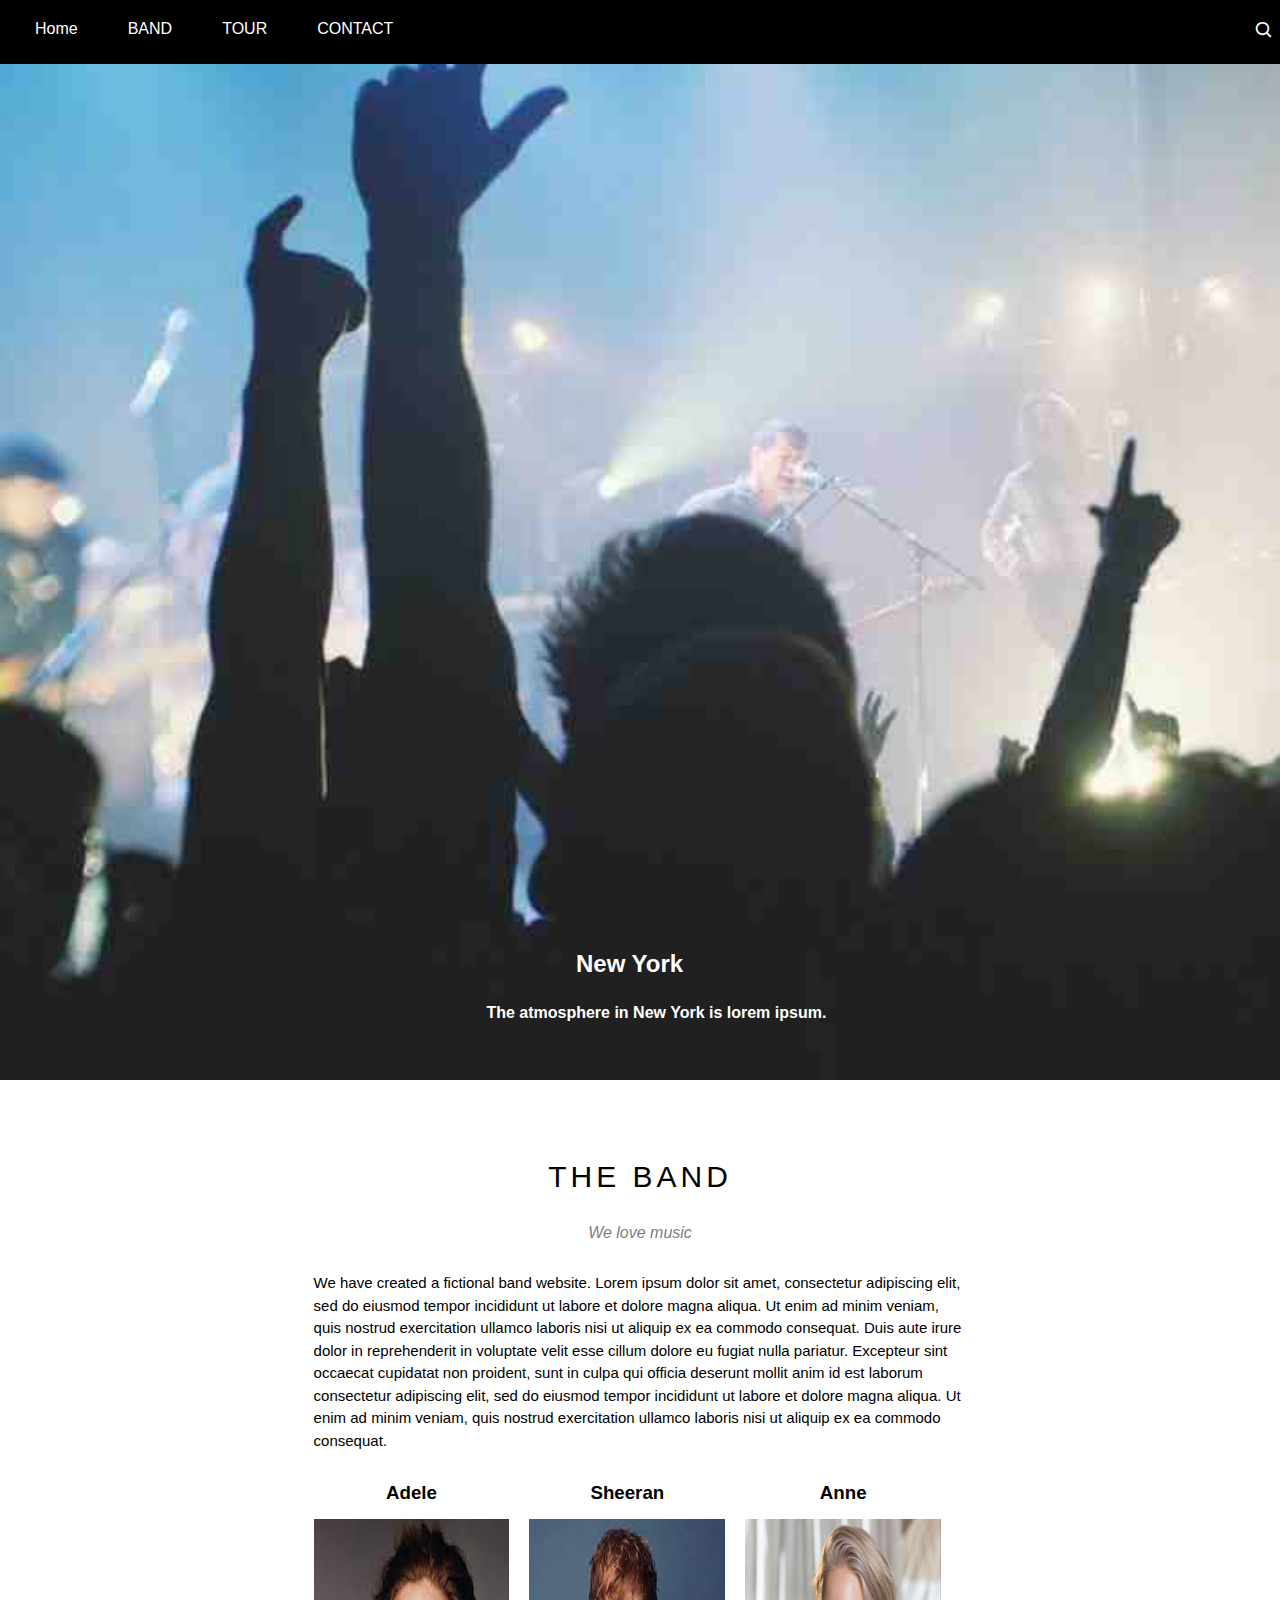
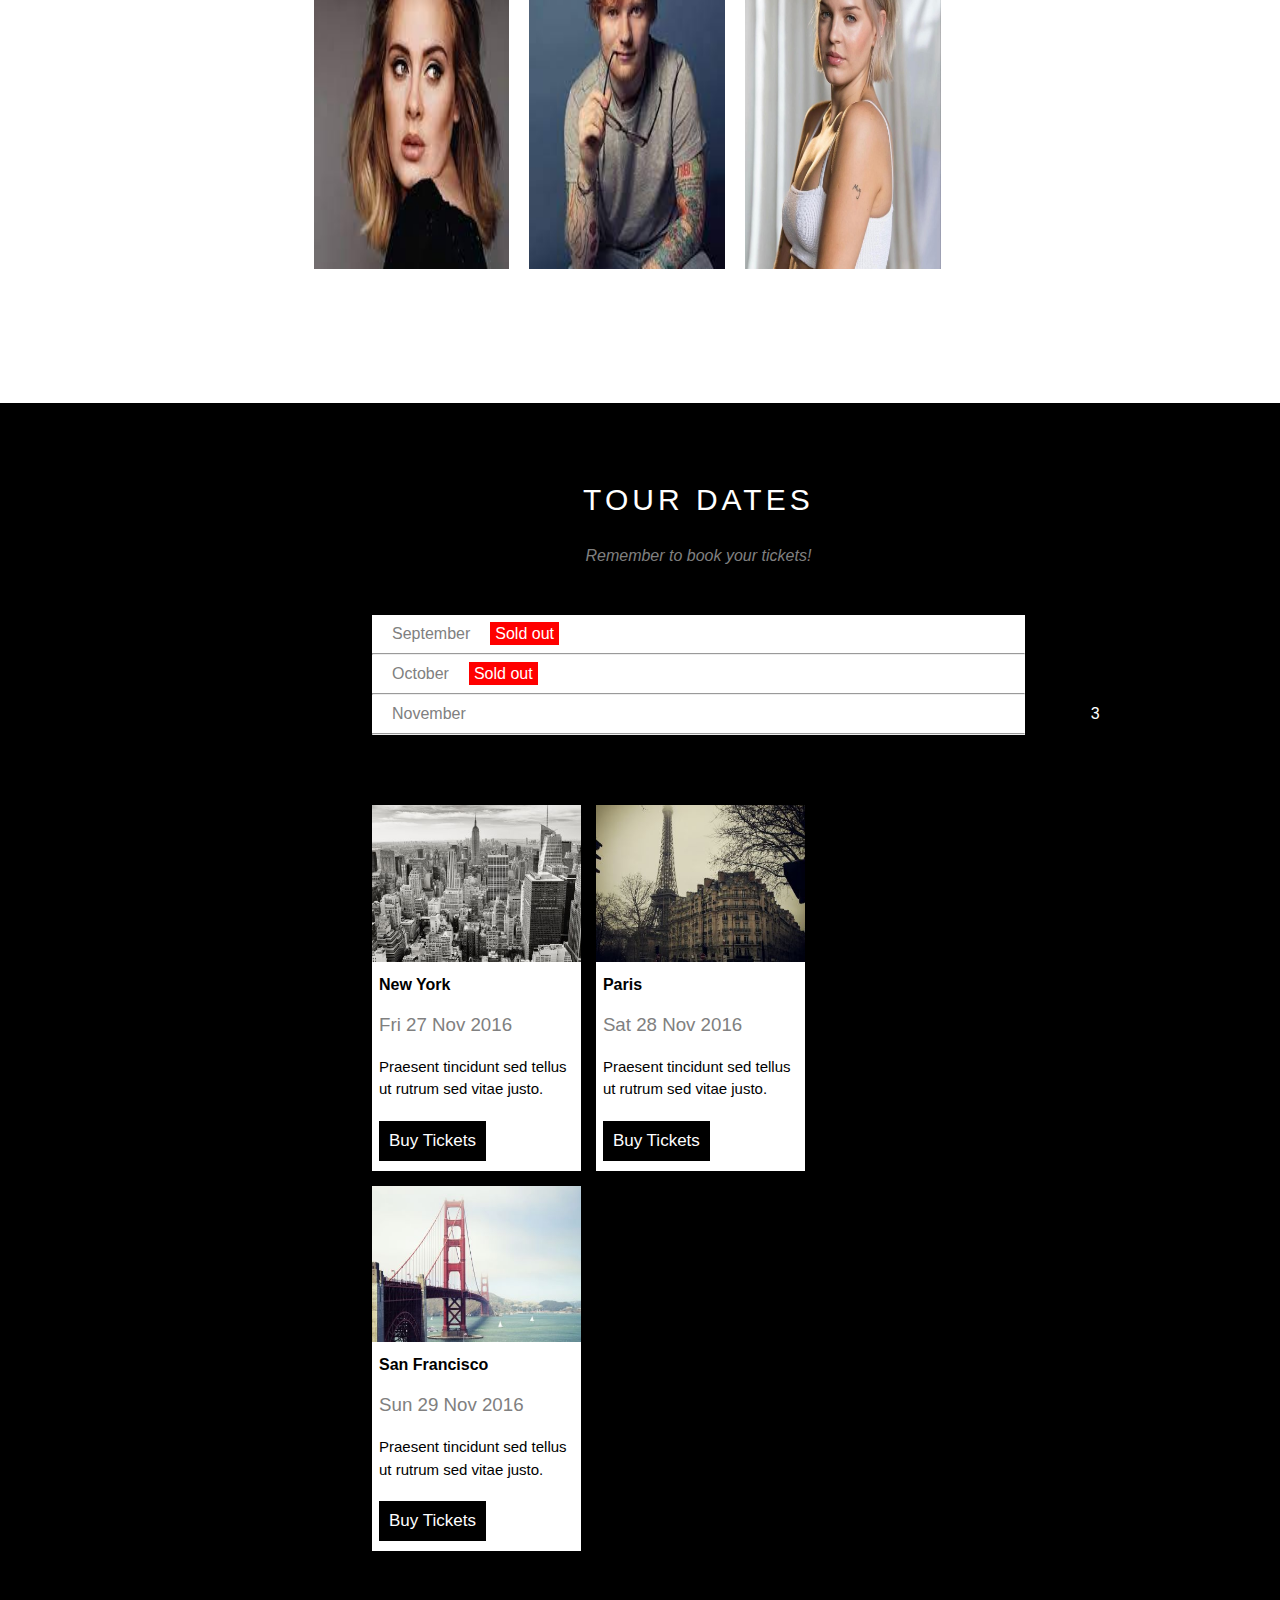
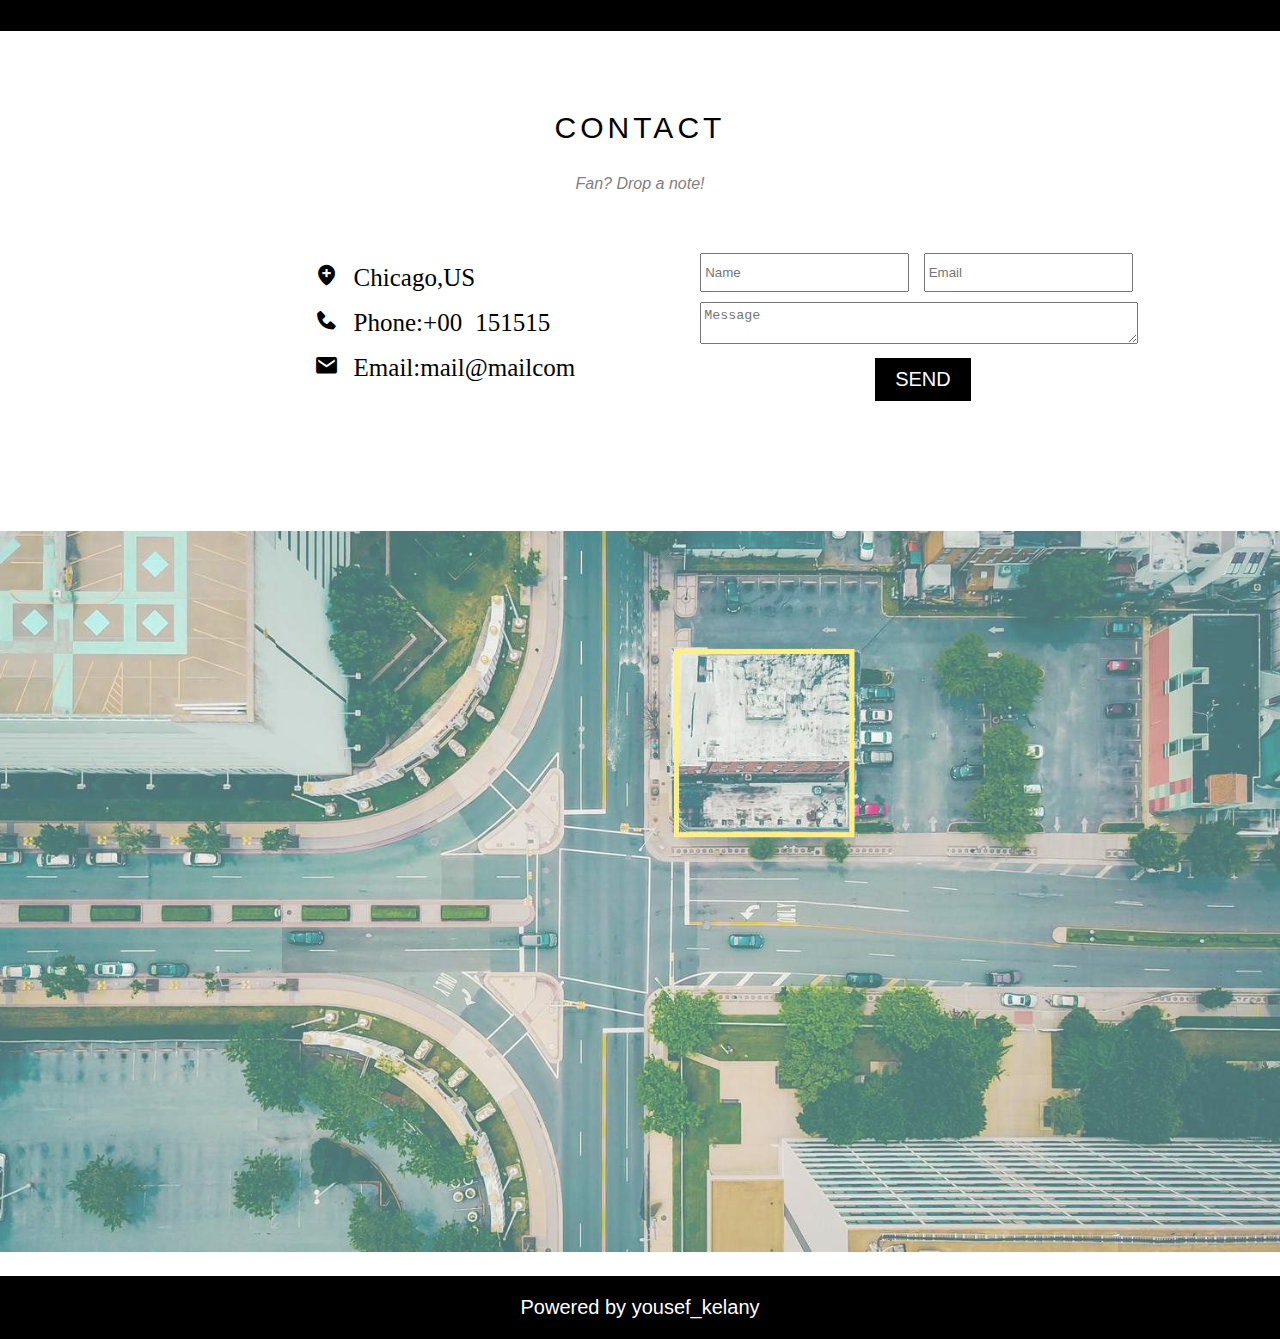
<file: index.html>
<!DOCTYPE html>
<html lang="en">
<head>
    <meta charset="UTF-8">
    <meta name="viewport" content="width=device-width, initial-scale=1.0"> 
    <link rel="stylesheet" href="style.css">
    <link href='https://unpkg.com/boxicons@2.1.4/css/boxicons.min.css' rel='stylesheet'>
    <link rel="preconnect" href="https://fonts.googleapis.com">
    <link rel="icon" href="images/ICON.png">
    <title>HOME</title>
</head>
<body>
    <!-- Nav-Bar -->
    <section>
        <div class="nav">
            <nav>
                <!-- MOBILE HOME -->
                <div class="HOME">
                    <ul>
                    <li><a href="index.html">Home</a></li>
                </ul>
                </div>

                <!-- Nav bar Left -->
                <div class="NavL">
                   <ul>
                    <li><a href="index.html">Home</a></li>
                    <li><a href="BAND.html">BAND</a></li>
                    <li><a href="TOUR.html">TOUR</a></li>
                    <li><a href="CONTACT.html">CONTACT</a></li>
                   </ul> 
                </div>
                <!-- Nav bar Right -->
                <div class="NavR">
                    <i class='bx bx-search'></i>
                </div>
                <!-- Menu -->
                <div class="menu">
                    <i class='bx bx-menu' ></i>
                </div>
            </nav>
        </div>
    </section>
    <!-- header -->
    <section>
        <header>
           <div class="head">
            <h2>New York</h2>
            <p>The atmosphere in New York is lorem ipsum.</p>
           </div>
        </header>
    </section>
    <!-- BAND -->
    <section class="band container">
        <div class="BAND">
            <div class="par">
                <h2>THE BAND</h2>
            <i>We love music</i>
            <p>We have created a fictional band website. Lorem ipsum dolor sit amet, consectetur adipiscing elit, sed do eiusmod tempor incididunt ut labore et dolore magna aliqua. Ut enim ad minim veniam, quis nostrud exercitation ullamco laboris nisi ut aliquip ex ea commodo consequat. Duis aute irure dolor in reprehenderit in voluptate velit esse cillum dolore eu fugiat nulla pariatur. Excepteur sint occaecat cupidatat non proident, sunt in culpa qui officia deserunt mollit anim id est laborum consectetur adipiscing elit, sed do eiusmod tempor incididunt ut labore et dolore magna aliqua. Ut enim ad minim veniam, quis nostrud exercitation ullamco laboris nisi ut aliquip ex ea commodo consequat.</p>
            </div>
            <div class="image">
                <div class="name">
                    <h3>Adele</h3>
                    <img src="images/p1.jpeg" alt="person">
                </div>
                <div class="name">
                    <h3>Sheeran</h3>
                    <img src="images/p2.jpeg" alt="person">
                </div>
                <div class="name">
                    <h3>Anne </h3>
                    <img src="images/p3.jpg" alt="person">
                </div>
            </div>
        
        </div>
    </section>
    <!-- TOUR -->
    <section class="TOUR container">
        <div class="tour">
            <div class="main">
                <h2>TOUR DATES</h2>
            <i>Remember to book your tickets!</i>
            <div class="basics">
                <div class="basic">
                    <p>September<span>Sold out</span></p>
                </div>
                <hr>
                <div class="basic">
                    <p>October<span>Sold out</span></p>
                </div>
                <hr>
                <div class="basic">
                    <p>November<span class="dif">3</span></p>
                </div>
                <hr>

            </div>
            </div>
            <div class="photos">
                <div class="photo">
                    <img src="images/plac3.jpg" alt="place">
                    <h4>New York</h4>
                    <h3>Fri 27 Nov 2016</h3>
                    <p>Praesent tincidunt sed tellus ut rutrum sed vitae justo.</p>
                    <button>Buy Tickets</button>
                </div>
                <div class="photo">
                    <img src="images/plac2.jpg" alt="place">
                    <h4>Paris</h4>
                    <h3>Sat 28 Nov 2016</h3>
                    <p>Praesent tincidunt sed tellus ut rutrum sed vitae justo.</p>
                    <button>Buy Tickets</button>
                </div>
                <div class="photo">
                    <img src="images/plac1.jpg" alt="place">
                    <h4>San Francisco</h4>
                    <h3>Sun 29 Nov 2016</h3>
                    <p>Praesent tincidunt sed tellus ut rutrum sed vitae justo.</p>
                    <button>Buy Tickets</button>
                </div>
            </div>
        
        </div>

    </section>
    <!-- Contact -->
    <section class="CONTACT container">
        <div class="contact">
            <div class="minor">
                    <h2>CONTACT</h2>
                <i>Fan? Drop a note!</i>
            </div>
            <div class="major">
                <!-- major left -->
                <div class="majorL">
                    <i class='bx bxs-location-plus icon'><span>Chicago,US</span></i>
                    <i class='bx bxs-phone icon'><span>Phone:+00 151515</span></i>
            <i class='bx bxs-envelope icon' ><span>Email:mail@mailcom</span></i>
                </div>
                <!-- major right -->
                <div class="majorR">
                    <form >
                        <input type="text" placeholder="Name">
                        <input type="email" placeholder="Email">
            
                     <textarea placeholder="Message"></textarea>
                    </form>
                    
                    
                    <button>SEND</button>
                </div>
            </div>
        </div>

    </section>
    <!-- Map -->
    <section class="map">
        <img src="images/map.jpg" alt="map">
    </section>
    <!-- Footer -->
<section class="footer">
   <div class="profil">
    <p>Powered by <a href="https://github.com/yousefkelany2">yousef_kelany</a></p>
   </div>
</section>  
    
</body>
</html>
</file>
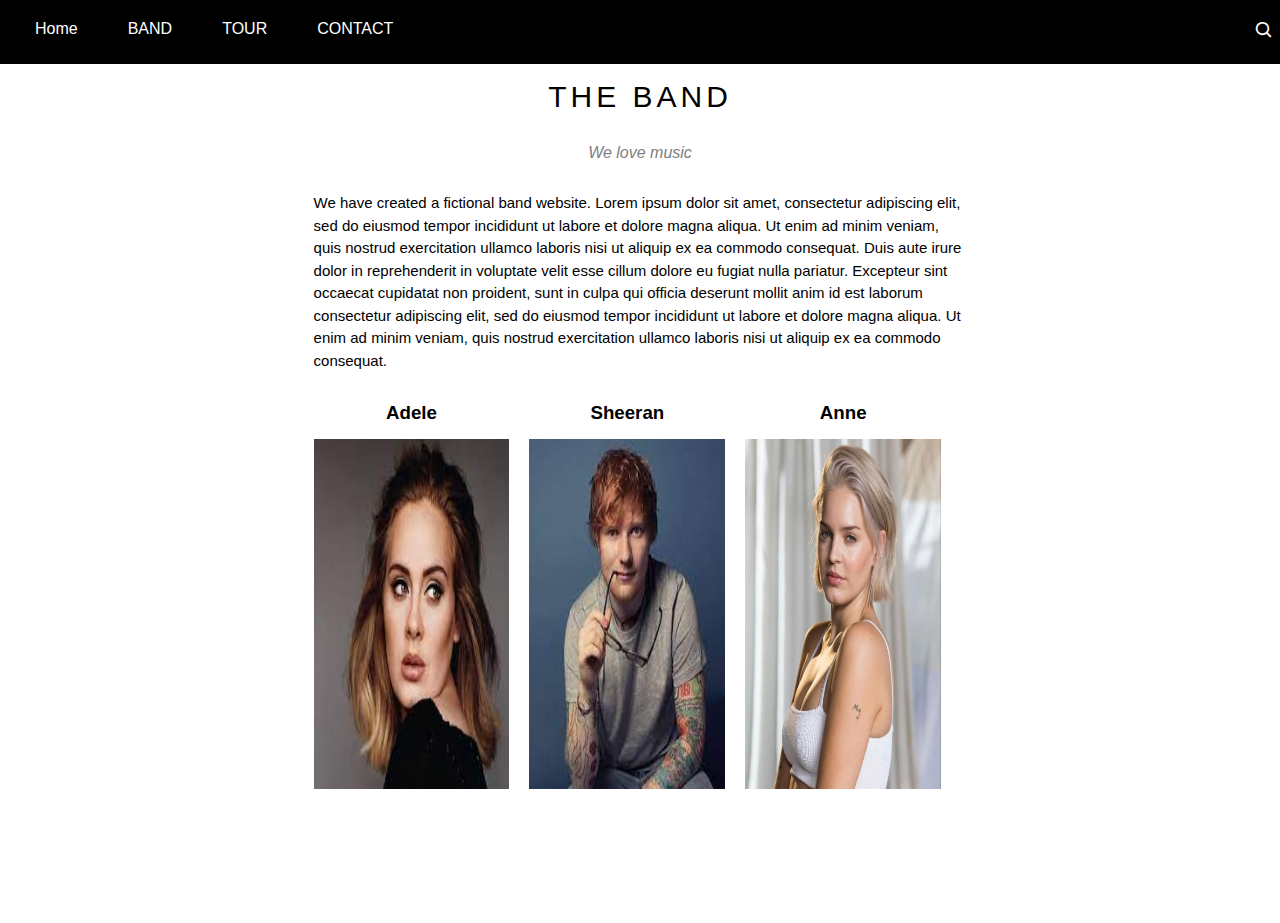
<file: BAND.html>
<!DOCTYPE html>
<html lang="en">
<head>
    <meta charset="UTF-8">
    <meta name="viewport" content="width=device-width, initial-scale=1.0"> 
    <link rel="stylesheet" href="style.css">
    <link href='https://unpkg.com/boxicons@2.1.4/css/boxicons.min.css' rel='stylesheet'>
    <link rel="preconnect" href="https://fonts.googleapis.com">
    <link rel="icon" href="images/ICON.png">
    <title>BAND</title>
</head>
<body>
     <!-- Nav-Bar -->
     <section>
        <div class="nav">
            <nav>
                <!-- Nav bar Left -->
                <div class="NavL">
                   <ul>
                    <li><a href="index.html">Home</a></li>
                    <li><a href="BAND.html">BAND</a></li>
                    <li><a href="TOUR.html">TOUR</a></li>
                    <li><a href="CONTACT.html">CONTACT</a></li>
                   </ul> 
                </div>
                <!-- Nav bar Right -->
                <div class="NavR">
                    <i class='bx bx-search'></i>
                </div>
                <!-- Menu -->
                <div class="menu">
                    <i class='bx bx-menu' ></i>
                </div>
            </nav>
        </div>
    </section>

     <!-- BAND -->
     <section class="band container">
        <div class="BAND">
            <div class="par">
                <h2>THE BAND</h2>
            <i>We love music</i>
            <p>We have created a fictional band website. Lorem ipsum dolor sit amet, consectetur adipiscing elit, sed do eiusmod tempor incididunt ut labore et dolore magna aliqua. Ut enim ad minim veniam, quis nostrud exercitation ullamco laboris nisi ut aliquip ex ea commodo consequat. Duis aute irure dolor in reprehenderit in voluptate velit esse cillum dolore eu fugiat nulla pariatur. Excepteur sint occaecat cupidatat non proident, sunt in culpa qui officia deserunt mollit anim id est laborum consectetur adipiscing elit, sed do eiusmod tempor incididunt ut labore et dolore magna aliqua. Ut enim ad minim veniam, quis nostrud exercitation ullamco laboris nisi ut aliquip ex ea commodo consequat.</p>
            </div>
            <div class="image">
                <div class="name">
                    <h3>Adele</h3>
                    <img src="images/p1.jpeg" alt="person">
                </div>
                <div class="name">
                    <h3>Sheeran</h3>
                    <img src="images/p2.jpeg" alt="person">
                </div>
                <div class="name">
                    <h3>Anne </h3>
                    <img src="images/p3.jpg" alt="person">
                </div>
            </div>
        
        </div>
    </section>


   
</body>
</html>
</file>
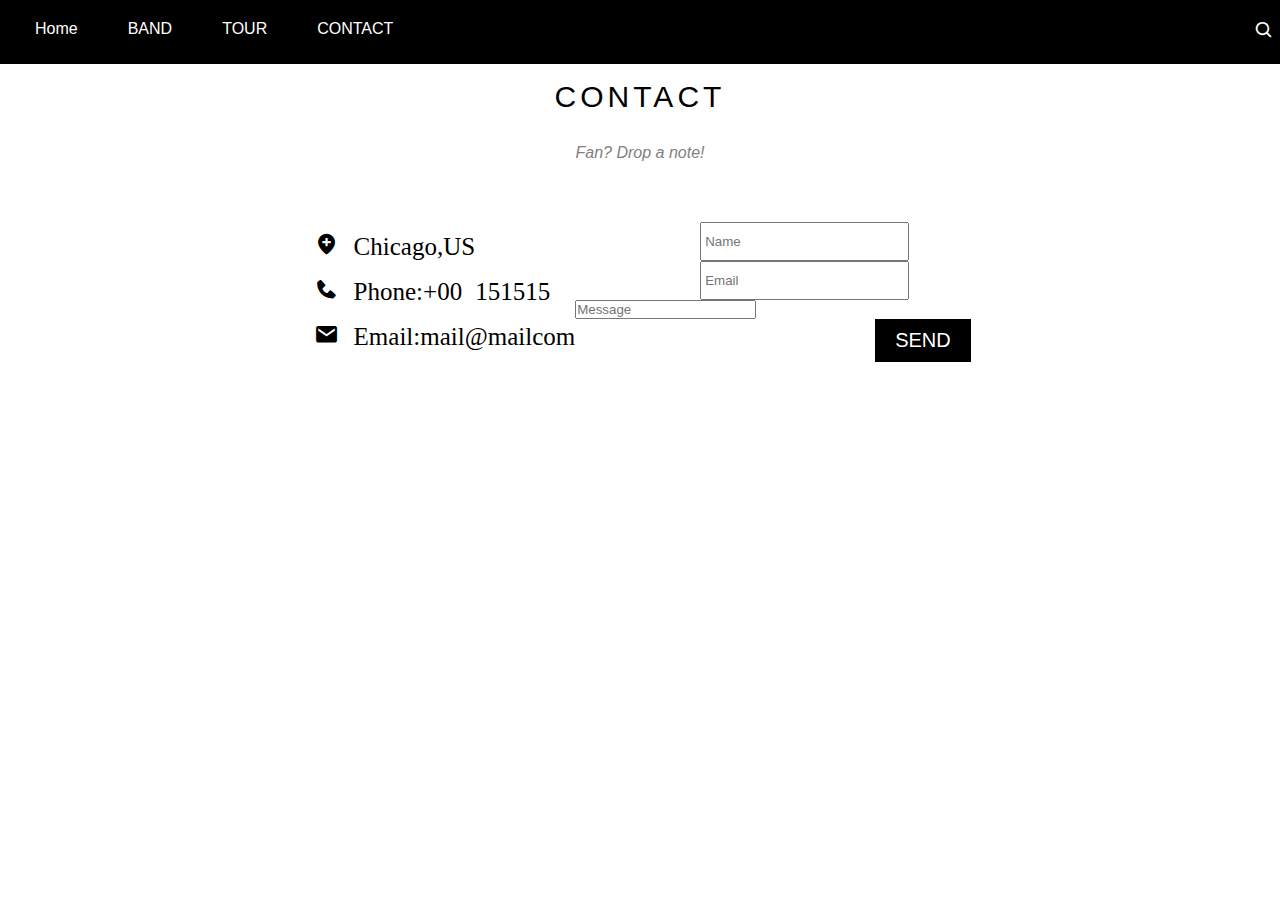
<file: CONTACT.html>
<!DOCTYPE html>
<html lang="en">
<head>
    <meta charset="UTF-8">
    <meta name="viewport" content="width=device-width, initial-scale=1.0"> 
    <link rel="stylesheet" href="style.css">
    <link href='https://unpkg.com/boxicons@2.1.4/css/boxicons.min.css' rel='stylesheet'>
    <link rel="preconnect" href="https://fonts.googleapis.com">
    <link rel="icon" href="images/ICON.png">
    <title>CONTACT</title>
</head>
<body>
     <!-- Nav-Bar -->
     <section>
        <div class="nav">
            <nav>
                <!-- Nav bar Left -->
                <div class="NavL">
                   <ul>
                    <li><a href="index.html">Home</a></li>
                    <li><a href="BAND.html">BAND</a></li>
                    <li><a href="TOUR.html">TOUR</a></li>
                    <li><a href="CONTACT.html">CONTACT</a></li>
                   </ul> 
                </div>
                <!-- Nav bar Right -->
                <div class="NavR">
                    <i class='bx bx-search'></i>
                </div>
                <!-- Menu -->
                <div class="menu">
                    <i class='bx bx-menu' ></i>
                </div>
            </nav>
        </div>
    </section>
     <!-- Contact -->
     <section class="CONTACT container">
        <div class="contact">
            <div class="minor">
                    <h2>CONTACT</h2>
                <i>Fan? Drop a note!</i>
            </div>
            <div class="major">
                <!-- major left -->
                <div class="majorL">
                    <i class='bx bxs-location-plus icon'><span>Chicago,US</span></i>
                    <i class='bx bxs-phone icon'><span>Phone:+00 151515</span></i>
            <i class='bx bxs-envelope icon' ><span>Email:mail@mailcom</span></i>
                </div>
                <!-- major right -->
                <div class="majorR">
                    <form >
                        <input type="text" placeholder="Name">
                        <input type="email" placeholder="Email">

                    </form>
                    <input class="Message" type="text" placeholder="Message">
                    <button>SEND</button>
                </div>
            </div>
        </div>

    </section>


   
</body>
</html>
</file>
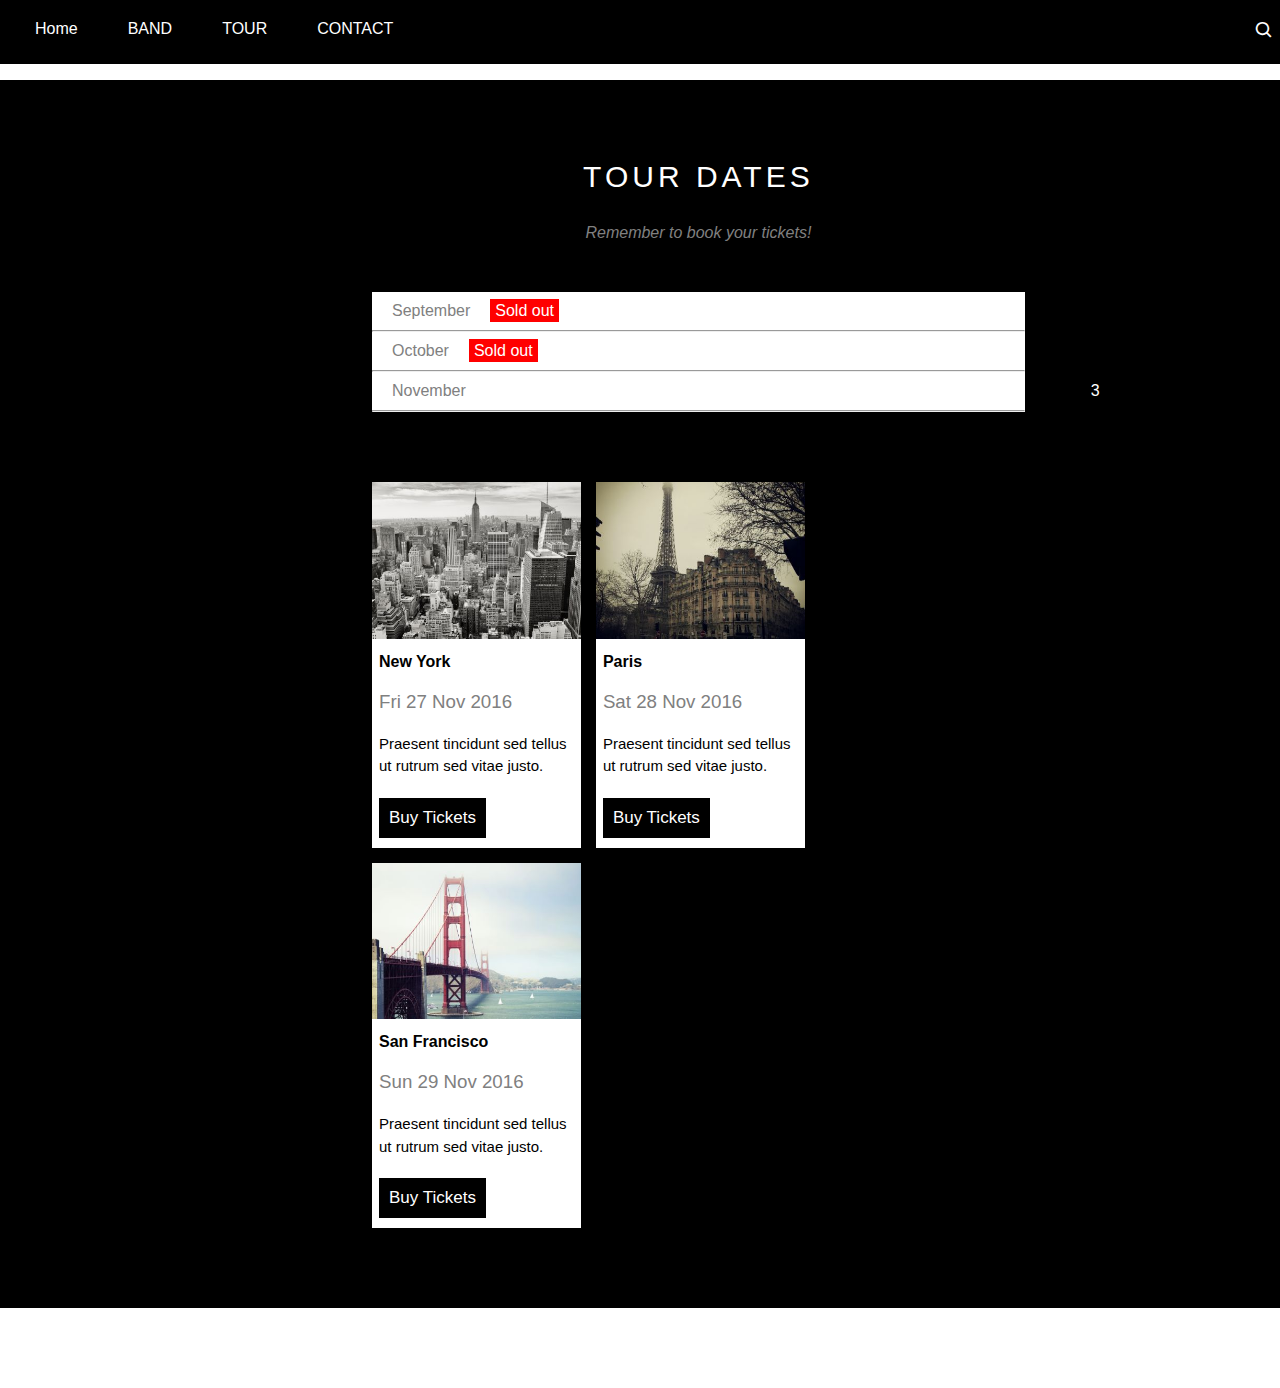
<file: TOUR.html>
<!DOCTYPE html>
<html lang="en">
<head>
    <meta charset="UTF-8">
    <meta name="viewport" content="width=device-width, initial-scale=1.0"> 
    <link rel="stylesheet" href="style.css">
    <link href='https://unpkg.com/boxicons@2.1.4/css/boxicons.min.css' rel='stylesheet'>
    <link rel="preconnect" href="https://fonts.googleapis.com">
    <link rel="icon" href="images/ICON.png">
    <title>TOUR</title>
</head>
<body>
     <!-- Nav-Bar -->
     <section>
        <div class="nav">
            <nav>
                <!-- Nav bar Left -->
                <div class="NavL">
                   <ul>
                    <li><a href="index.html">Home</a></li>
                    <li><a href="BAND.html">BAND</a></li>
                    <li><a href="TOUR.html">TOUR</a></li>
                    <li><a href="CONTACT.html">CONTACT</a></li>
                   </ul> 
                </div>
                <!-- Nav bar Right -->
                <div class="NavR">
                    <i class='bx bx-search'></i>
                </div>
                <!-- Menu -->
                <div class="menu">
                    <i class='bx bx-menu' ></i>
                </div>
            </nav>
        </div>
    </section>
     <!-- TOUR -->
     <section class="TOUR container">
        <div class="tour">
            <div class="main">
                <h2>TOUR DATES</h2>
            <i>Remember to book your tickets!</i>
            <div class="basics">
                <div class="basic">
                    <p>September<span>Sold out</span></p>
                </div>
                <hr>
                <div class="basic">
                    <p>October<span>Sold out</span></p>
                </div>
                <hr>
                <div class="basic">
                    <p>November<span class="dif">3</span></p>
                </div>
                <hr>

            </div>
            </div>
            <div class="photos">
                <div class="photo">
                    <img src="images/plac3.jpg" alt="place">
                    <h4>New York</h4>
                    <h3>Fri 27 Nov 2016</h3>
                    <p>Praesent tincidunt sed tellus ut rutrum sed vitae justo.</p>
                    <button>Buy Tickets</button>
                </div>
                <div class="photo">
                    <img src="images/plac2.jpg" alt="place">
                    <h4>Paris</h4>
                    <h3>Sat 28 Nov 2016</h3>
                    <p>Praesent tincidunt sed tellus ut rutrum sed vitae justo.</p>
                    <button>Buy Tickets</button>
                </div>
                <div class="photo">
                    <img src="images/plac1.jpg" alt="place">
                    <h4>San Francisco</h4>
                    <h3>Sun 29 Nov 2016</h3>
                    <p>Praesent tincidunt sed tellus ut rutrum sed vitae justo.</p>
                    <button>Buy Tickets</button>
                </div>
            </div>
        
        </div>

    </section>


   
</body>
</html>
</file>
<file: style.css>
body{
    font-family: 'Poppins', sans-serif;
}
*{
    padding: 0;
    margin:0;
}
.container{
    width: 51%;
    margin: 80px auto;
}
html{
    scroll-behavior: smooth;
}
.nav nav .menu{
    display: none;
}
.nav nav .HOME{
display: none;
}
.nav nav{
    display: flex;
    justify-content: space-between;
    padding: 20px;
    background-color: black;
    color: white;
    position: fixed;
    top: 0;
    z-index: 2;
    width: 98%;
    
}
.nav nav ul{
    display: flex;
    gap: 20px;
    list-style: none;
}
ul li a{
    text-decoration: double;
    color: white;
    padding: 10px 15px;
    transition: 0.5s;
}
ul li a:hover{
    background-color: white;
    color: black;

}
.NavR{
    font-size: 20PX;
    cursor: pointer;
    transition: 0.5S;
}
.NavR:hover{
      color: gray;
}
/* HEAD */
.head{
    background-image: url(images/H1.jpg);
    background-size: cover;
    width: 100%;
    height: 120vh;
    position: relative;
}
.head h2{
    position: absolute;
    top:88%;
    left: 45%;
    color: white;
}
.head p{
    position: absolute;
    top:93%;
    left: 38%;
    color: white;
    text-align: center;
    font-weight: bold;
}
/* BAND */
.BAND .par h2{
    text-align: center;
    font-weight: normal;
    font-size: 30px;
    letter-spacing: 4px;

}
.BAND .par i{
    text-align: center;
    color: gray;
    margin:30px 0;
    text-align: center;
    display: flex;
    justify-content: center;
}
.BAND .par p{
    line-height: 1.5;
    font-size: 15px;
}
.image {
    display: flex;
    flex-wrap: wrap;
   gap: 20px; 
}
.image .name h3{
    margin-top: 30px;
    margin-bottom: 15px;
    text-align: center;
}
.image  .name{
    width: 30%;
    
}
.image img{
    width: 100%;
    height: 350px;
    margin-bottom: 50px;

}
/* TOUR */
.TOUR{
    background-color: black;
    padding: 80px 372px;
}
.tour .main h2{
    text-align: center;
    font-weight: normal;
    font-size: 30px;
    letter-spacing: 4px;
    color: white;

}
.tour .main i{
    text-align: center;
    color: gray;
    margin:30px 0;
    text-align: center;
    display: flex;
    justify-content: center;
    margin-bottom: 50px;
}
.basics .basic{
    display: flex;
    background-color: white;
    
}
.basics .basic p{
    padding: 10px 20px;
    color: gray;
}
.basics .basic span{
    margin:  20px;
    padding: 3px 5px;
    background-color: red;
    color: white;
}
.basics .basic .dif{
    margin:  20px;
    margin-left: 550%;
    padding: 3px 5px;
    color: white;
    background-color: black;
    border-radius: 100px;

}
.photos {
    margin-top: 70px;
    display: flex;
    flex-wrap: wrap;
    gap: 15px;

}
.photo{
    background-color: white;
    width: 32%;
}
.photo img{
    width: 100%;
    background-color: white;
}
.photo h4{
    padding: 10px 7px;
    background-color: white;
}
.photo h3{
    color: gray;
    font-weight: normal;
    padding: 10px 7px;
    background-color: white;
}
.photo p{
    line-height: 1.5;
    padding: 10px 7px;
    font-size: 15px;
    background-color: white;
}
.photo button{
    margin: 10px 7px;
    padding: 10px ;
    font-size: 17px;
    background-color: black;
    color: white;
    border: none;
    transition: 0.5s;    
}
.photo button:hover{
    background-color: gray;
    color: black;
}
/* CONTACT */
.contact .minor h2{
    text-align: center;
    font-weight: normal;
    font-size: 30px;
    letter-spacing: 4px;

}
.contact .minor i{
    text-align: center;
    color: gray;
    margin:30px 0;
    text-align: center;
    display: flex;
    justify-content: center;
    margin-bottom: 60px;
}
.major{
    display: flex;
    justify-content: space-around;
}
.majorL{
    display: flex;
    flex-direction: column;
}
.major .majorL .icon{
    font-size: 25px;
    margin: 10px 0;

}
.major .majorL span{
    margin-left: 15px;
}
.majorR form {
    margin-left: 115px;
}
.majorR form input{
    width: 199px;
    margin-left: 10px ;
    padding: 10px 3px;
}
.majorR form textarea{
    width: 430px;
    margin: 10px 0;
    margin-left: 10px;
    padding: 5px 3px;
}

.majorR button{
    padding: 10px 20px;
    font-size: 20px;
    margin-left: 300px;
    background-color: black;
    color: white;
    transition: 0.5s;
    border: none;
}
.majorR button:hover{
    background-color: gray;
    
    color: black;
}
.map img{
    margin: 20px 0;
    width: 100%;
    opacity: 0.7;
    margin-top: 50px;
}
/* footer */
.footer .profil{
    background-color: black;
    text-align: center;
    padding: 20px;
    font-size: 20px;
}
.profil{
    color: white;
}
.profil a{
    color: white;
    text-decoration: none;
    transition: 0.5s;
}
.profil a:hover{
    color: aqua;

}
@media screen and (max-width : 480px) {

   
    .nav nav .HOME{
        display: block;
    }
    /* * > nav{
        margin-left: 5px;
    } */

    .nav nav .menu{
        display: block;
        padding-right: 10px;
        
    }
    .map img{
        margin-left: 10px;
        width: 100%;
        
    }
    .footer .profil{
        width: 99%;
    }
    .nav nav .NavL{
        display: none;
        
    }
    .nav nav .NavR{
        display: none;
    }
    
    .nav nav{
        width: 90%;
        
        margin-right: 10px;
    }
    .head{
        height: 100vh;
        width: 100%;
        margin-left: 8px;
        
    }
    .head h2{
        left: 150px;
    }
    .head p{
        left: 8%
    }
    .container{
        width: 98%;
        margin: 30px ;
       
    }
    .basics .basic .dif
    {     
             
         margin-left: 220%;
    }

    .image {
        display: flex;
        flex-wrap: wrap;
        flex-direction: column;
       gap: 20px; 
    }
    .image  .name{
        width: 100%;
        
    }
    .tour .main h2{
        margin-left: 20px auto;

    }
    .major{
        flex-direction: column-reverse;
    }
    .majorR form {
        margin-left: 6px;
        
    }
    .majorR form input{
        width: 300px;
        margin-bottom: 8px;
    }
    .majorR form textarea{
        width: 300px;
        margin: 5px ;
        margin-left: 8px;
        margin-right: 8px;
    }
    .majorR button{
        
        margin: 20px 150px;
    }
    .TOUR{
        background-color: black;
        padding: 10px 3px;
    }
    .photos{
        flex-direction: column;
    }
    .photo{
        width: 100%;
    }

}
@media screen and (min-width : 481px) and (max-width : 768px){
    .nav nav .HOME{
        display: block;
    }

    .nav nav .menu{
        display: block;
    }
    .nav nav .NavL{
        display: none;
        
    }
    .nav nav .NavR{
        display: none;
    }
    
    .nav nav{
        width: 94%;
    }
    head{
        height: 100vh;
        width: 50%;
    }
    .head p{
        left: 18%
    }
    .container{
        width: 98%;
        margin: 30px auto;
       
    }
    .image {
        display: flex;
        flex-wrap: wrap;
        flex-direction: column;
       gap: 20px; 
    }
    .image  .name{
        width: 100%;
        
    }
    .tour .main h2{
        margin-left: 20px auto;

    }
    .major{
        flex-direction: column-reverse;
    }
    .majorR form {
        margin-left: 6px;
        
    }
    .majorR form input{
        width: 300px;
        margin-bottom: 8px;
    }
    .majorR form textarea{
        width: 530px;
        margin: 15px 5px ;
        margin-left: 8px;
        margin-right: 8px;
        
    }
    .majorR button{
        
        margin: 30px 450px;
    }
    .TOUR{
        background-color: black;
        padding: 10px 3px;
    }
    .photos{
        flex-direction: column;
    }
    .photo{
        width: 100%;
    }

}
@media screen and (min-width : 768px) and (max-width : 1100px){
    .nav nav .HOME{
        display: block;
    }

    .nav nav .menu{
        display: block;
    }
    .nav nav .NavL{
        display: none;
        
    }
    .nav nav .NavR{
        display: none;
    }
    
    .nav nav{
        width: 97%;
    }
    head{
        height: 100vh;
        width: 50%;
    }
    .head p{
        left: 18%
    }
    .container{
        width: 98%;
        margin: 30px auto;
       
    }
    .image {
        display: flex;
        flex-wrap: wrap;
        flex-direction: column;
       gap: 20px; 
    }
    .image  .name{
        width: 100%;
        
    }
    .tour .main h2{
        margin-left: 20px auto;

    }
    .major{
        flex-direction: column-reverse;
    }
    .majorR form {
        margin-left: 6px;
        
    }
    .majorR form input{
        width: 300px;
        margin-bottom: 8px;
    }
    .majorR form textarea{
        width: 600px;
        margin: 15px 5px ;
        margin-left: 8px;
        margin-right: 8px;
        
    }
    .majorR button{
        
        margin: 30px 450px;
    }
    .TOUR{
        background-color: black;
        padding: 10px 3px;
    }
    .photos{
        flex-direction: column;
    }
    .photo{
        width: 100%;
    }

}
</file>
